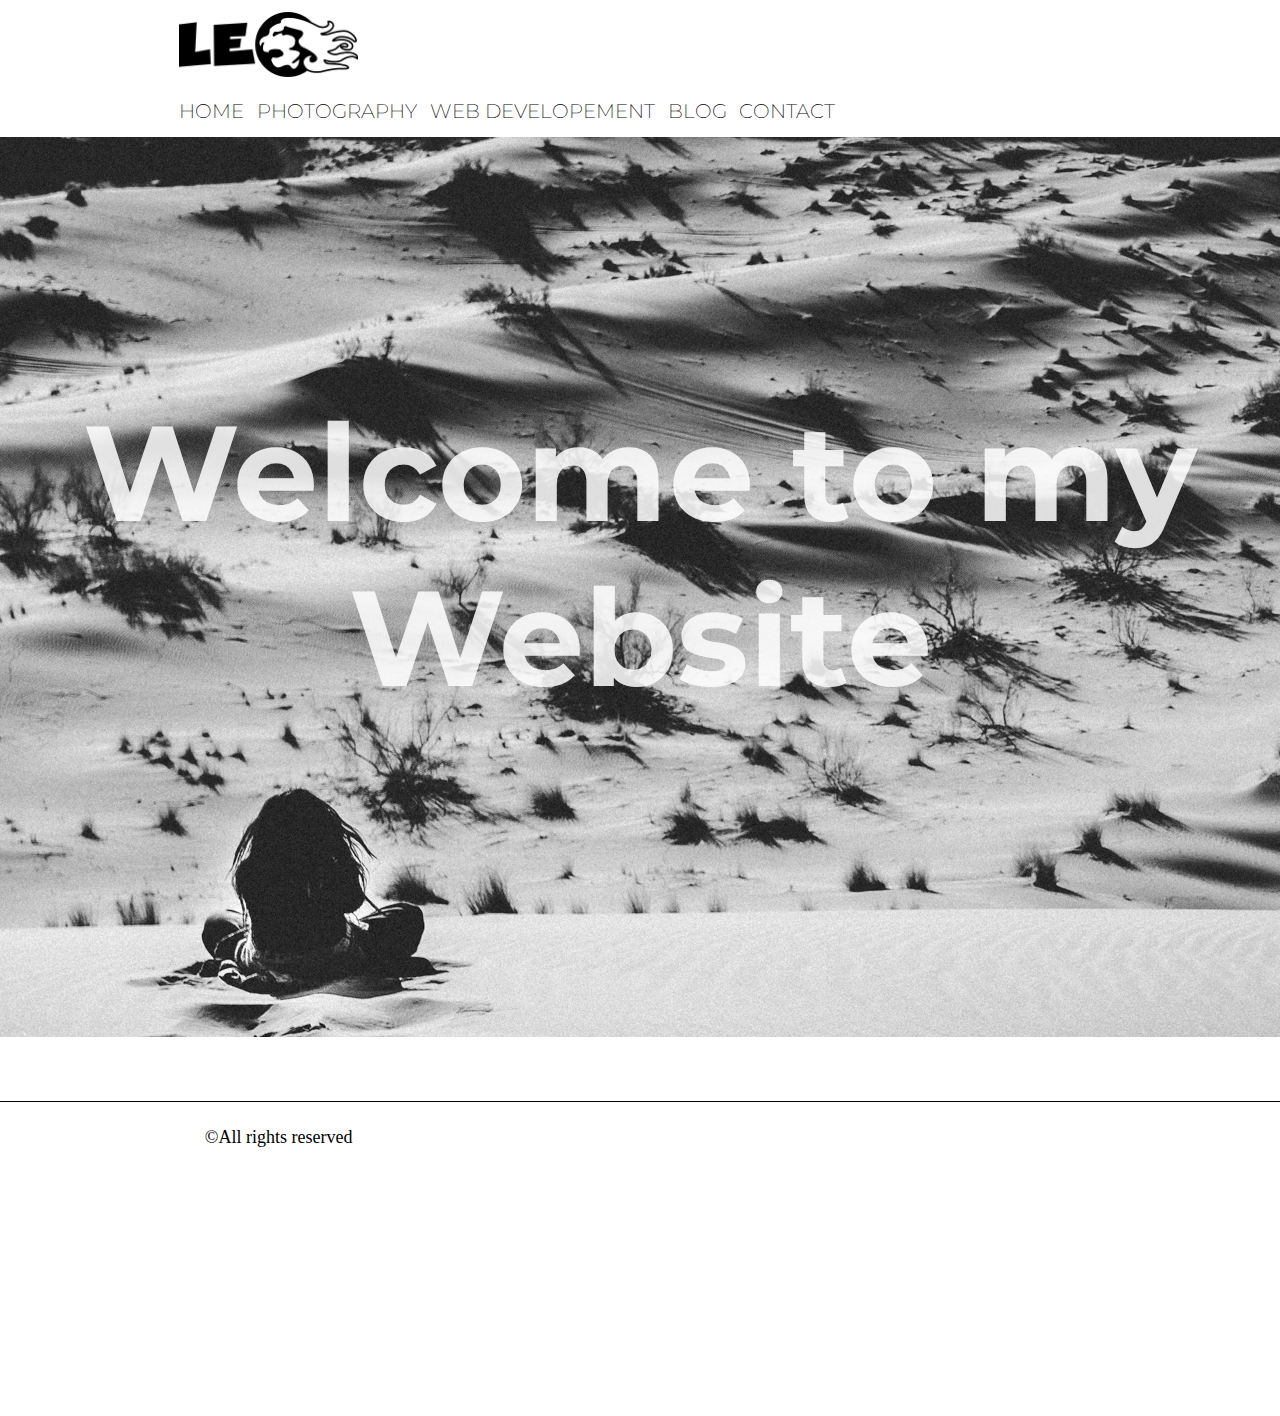
<file: index.html>
<!DOCTYPE html>
<html lang="en">

<head>
    <meta charset="UTF-8">
    <meta http-equiv="X-UA-Compatible" content="IE=edge">
    <meta name="viewport" content="width=device-width, initial-scale=1.0">
    <link rel="stylesheet" href="./css/styles.css">
    <title>Home</title>
</head>

<body>
    <header class="header">
        <section class="logo">
            <!-- Logo -->
            <a href="./index.html"><img src="./assets/img/elements/Logo_Leo.webp" alt="Logo"></a>
        </section>
        <section class="navTop">
            <!-- Top Nav Bar -->
            <nav class="fontMontserratEL navTopBox">
                <a class="navTopItem" href="./index.html">HOME</a>
                <a class="navTopItem" href="./html/galleries.html">PHOTOGRAPHY</a>
                <a class="navTopItem" href="./html/webdevelopment.html">WEB DEVELOPEMENT</a>
                <a class="navTopItem" href="./html/Blog.html">BLOG</a>
                <a class="navTopItem" href="./html/contact.html">CONTACT</a>
            </nav>
        </section>
    </header>

    <main>
        <div class="homeBackground">
            <div>
                <h1 class="bodyHeadline">Welcome to my Website</h1>
            </div>
        </div>
    </main>

    <footer class="footer">
        <p>©All rights reserved</p>
    </footer>

</body>

</html>
</file>
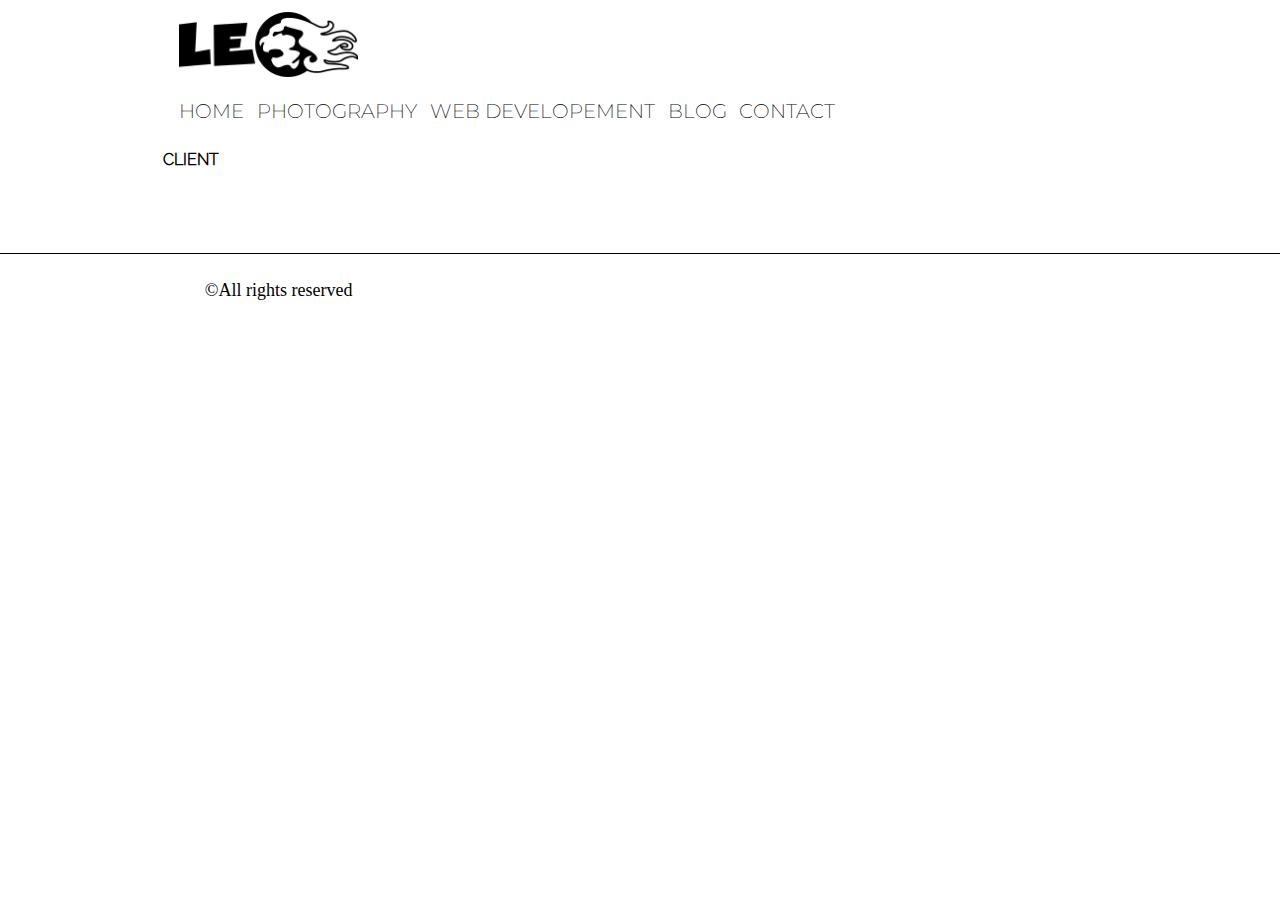
<file: html/Client.html>
<!DOCTYPE html>
<html lang="en">

<head>
    <meta charset="UTF-8">
    <meta http-equiv="X-UA-Compatible" content="IE=edge">
    <meta name="viewport" content="width=device-width, initial-scale=1.0">
    <link rel="stylesheet" href="../css/styles.css">
    <title>Galleries</title>
</head>

<body>
    <header class="header">
        <section class="logo">
            <!-- Logo -->
            <a href="../index.html"><img src="../assets/img/elements/Logo_Leo.webp" alt="Logo"></a>
        </section>
        <section class="navTop">
            <!-- Top Nav Bar -->
            <nav class="fontMontserratEL navTopBox">
                <a class="navTopItem" href="../index.html">HOME</a>
                <a class="navTopItem" href="../html/galleries.html">PHOTOGRAPHY</a>
                <a class="navTopItem" href="../html/webdevelopment.html">WEB DEVELOPEMENT</a>
                <a class="navTopItem" href="../html/Blog.html">BLOG</a>
                <a class="navTopItem" href="../html/contact.html">CONTACT</a>
            </nav>
        </section>
    </header>

    <main class="main">
        <!-- Image Section -->
        <h2 class="galleryTitle">CLIENT</h2>
        <section class="imageSection">


        </section>
    </main>

    <!-- footer -->
    <footer class="footer">
        <p>©All rights reserved</p>
    </footer>

</body>

</html>
</file>
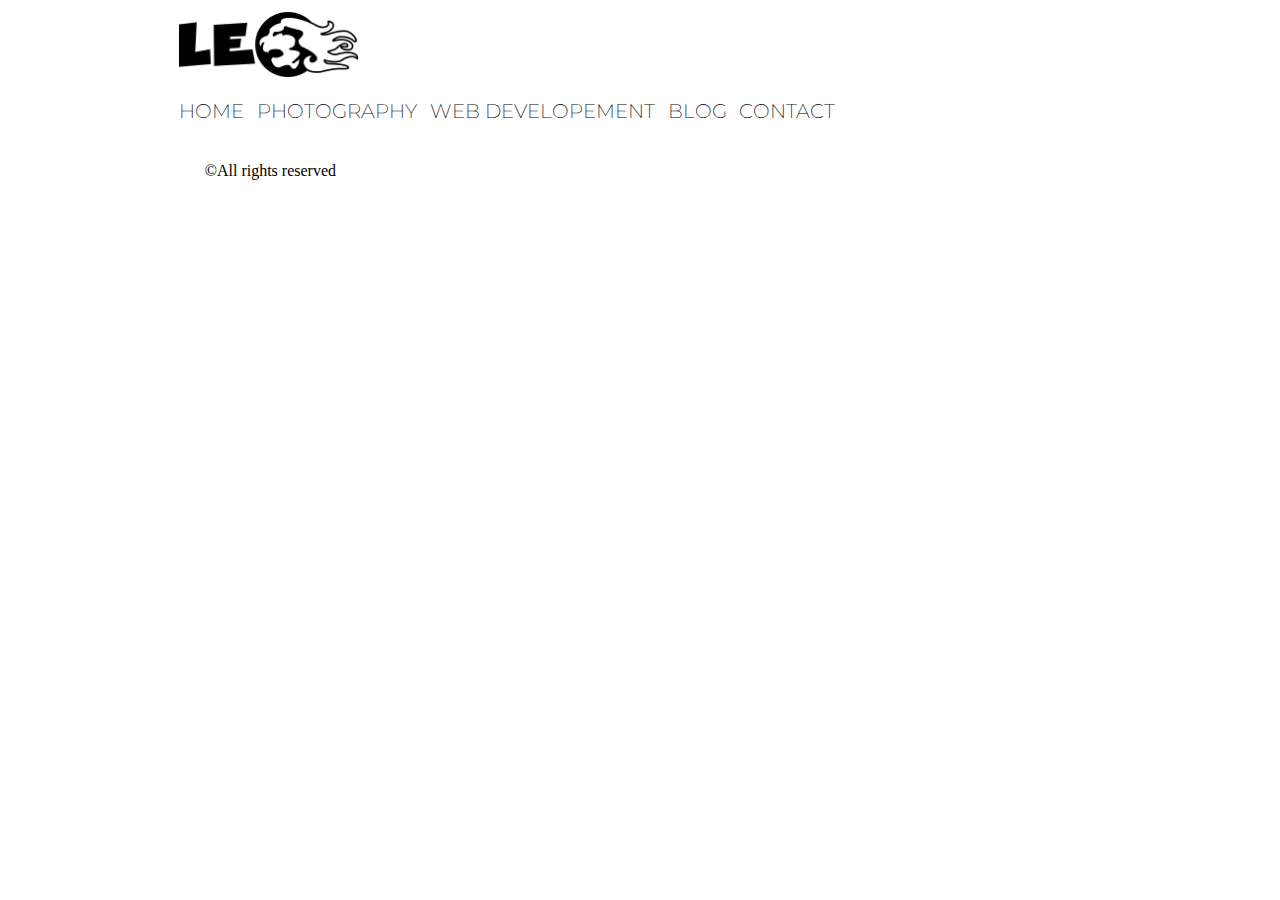
<file: html/contact.html>
<!DOCTYPE html>
<html lang="en">

<head>
    <meta charset="UTF-8">
    <meta http-equiv="X-UA-Compatible" content="IE=edge">
    <meta name="viewport" content="width=device-width, initial-scale=1.0">
    <link rel="stylesheet" href="../css/styles.css">
    <title>Contact</title>
</head>

<body>
    <header class="header">
        <section class="logo">
            <!-- Logo -->
            <a href="../index.html"><img src="../assets/img/elements/Logo_Leo.webp" alt="Logo"></a>
        </section>
        <section class="navTop">
            <!-- Top Nav Bar -->
            <nav class="fontMontserratEL navTopBox">
                <a class="navTopItem" href="../index.html">HOME</a>
                <a class="navTopItem" href="../html/galleries.html">PHOTOGRAPHY</a>
                <a class="navTopItem" href="../html/webdevelopment.html">WEB DEVELOPEMENT</a>
                <a class="navTopItem" href="../html/Blog.html">BLOG</a>
                <a class="navTopItem" href="../html/contact.html">CONTACT</a>
            </nav>
        </section>
    </header>

    <footer>
        <p>©All rights reserved</p>
    </footer>

</body>

</html>
</file>
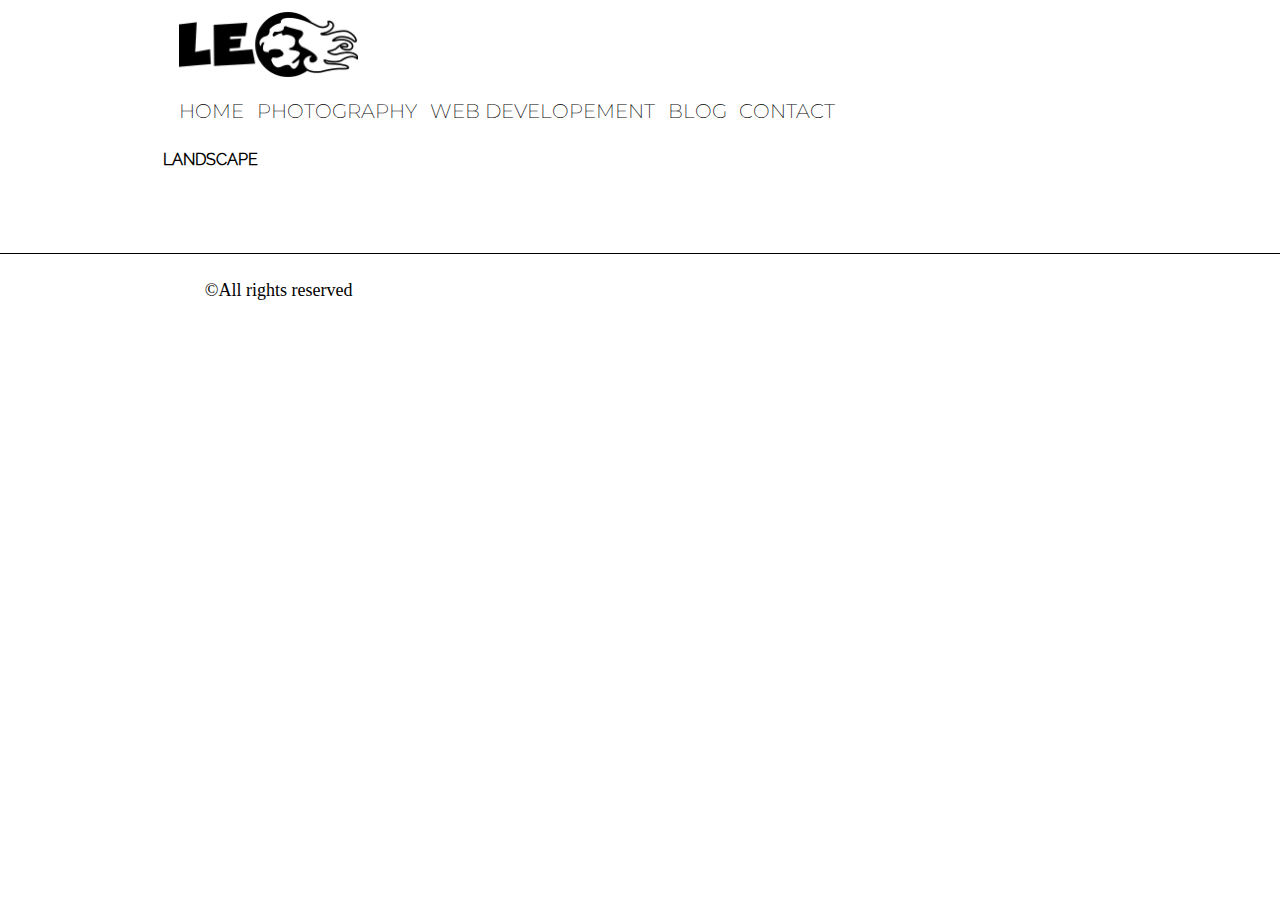
<file: html/Landscape.html>
<!DOCTYPE html>
<html lang="en">

<head>
    <meta charset="UTF-8">
    <meta http-equiv="X-UA-Compatible" content="IE=edge">
    <meta name="viewport" content="width=device-width, initial-scale=1.0">
    <link rel="stylesheet" href="../css/styles.css">
    <title>Galleries</title>
</head>

<body>
    <header class="header">
        <section class="logo">
            <!-- Logo -->
            <a href="../index.html"><img src="../assets/img/elements/Logo_Leo.webp" alt="Logo"></a>
        </section>
        <section class="navTop">
            <!-- Top Nav Bar -->
            <nav class="fontMontserratEL navTopBox">
                <a class="navTopItem" href="../index.html">HOME</a>
                <a class="navTopItem" href="../html/galleries.html">PHOTOGRAPHY</a>
                <a class="navTopItem" href="../html/webdevelopment.html">WEB DEVELOPEMENT</a>
                <a class="navTopItem" href="../html/Blog.html">BLOG</a>
                <a class="navTopItem" href="../html/contact.html">CONTACT</a>
            </nav>
        </section>
    </header>

    <main class="main">
        <!-- Image Section -->
        <h2 class="galleryTitle">LANDSCAPE</h2>
        <section class="imageSection">


        </section>
    </main>

    <!-- footer -->
    <footer class="footer">
        <p>©All rights reserved</p>
    </footer>

</body>

</html>
</file>
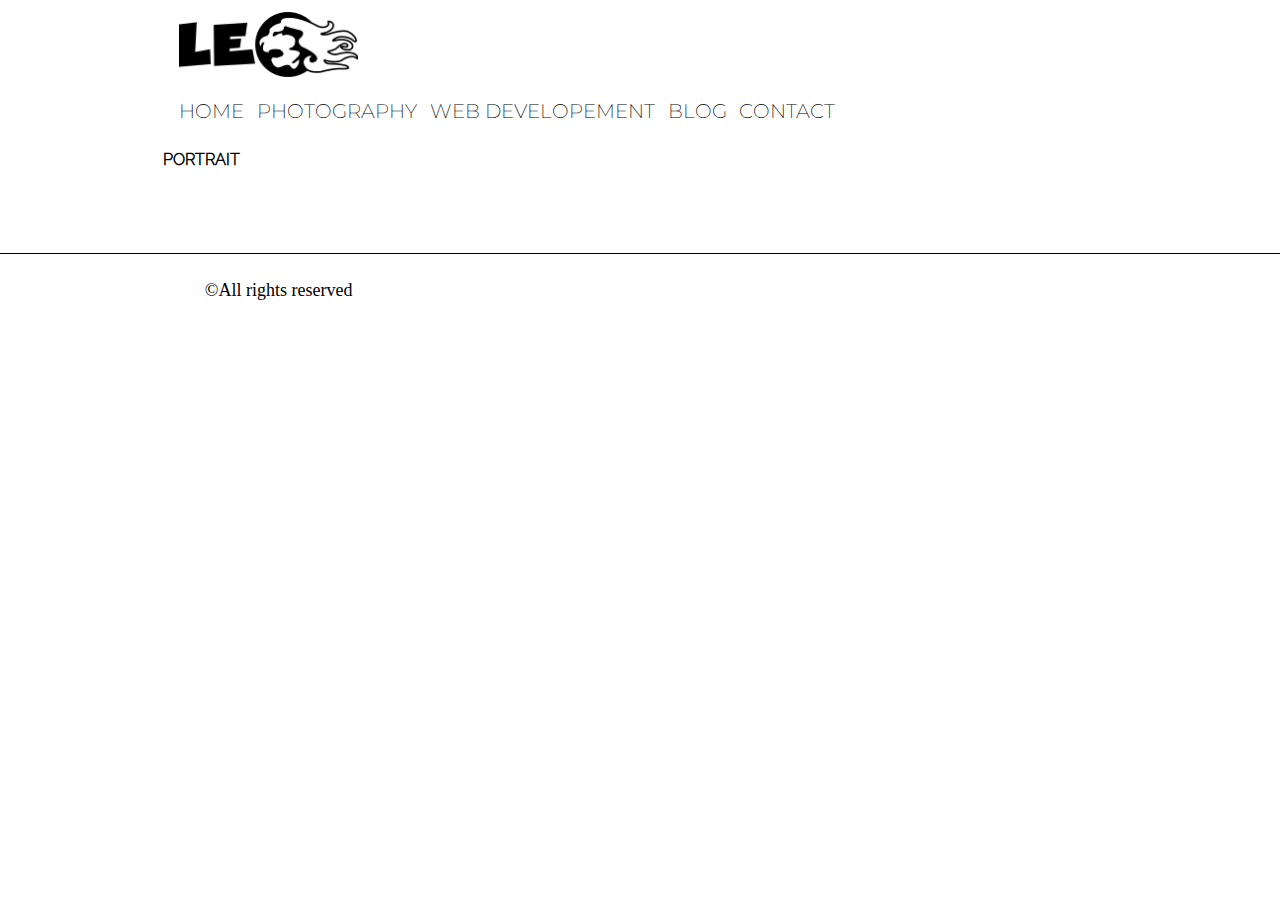
<file: html/Portrait.html>
<!DOCTYPE html>
<html lang="en">

<head>
    <meta charset="UTF-8">
    <meta http-equiv="X-UA-Compatible" content="IE=edge">
    <meta name="viewport" content="width=device-width, initial-scale=1.0">
    <link rel="stylesheet" href="../css/styles.css">
    <title>Galleries</title>
</head>

<body>
    <header class="header">
        <section class="logo">
            <!-- Logo -->
            <a href="../index.html"><img src="../assets/img/elements/Logo_Leo.webp" alt="Logo"></a>
        </section>
        <section class="navTop">
            <!-- Top Nav Bar -->
            <nav class="fontMontserratEL navTopBox">
                <a class="navTopItem" href="../index.html">HOME</a>
                <a class="navTopItem" href="../html/galleries.html">PHOTOGRAPHY</a>
                <a class="navTopItem" href="../html/webdevelopment.html">WEB DEVELOPEMENT</a>
                <a class="navTopItem" href="../html/Blog.html">BLOG</a>
                <a class="navTopItem" href="../html/contact.html">CONTACT</a>
            </nav>
        </section>
    </header>
    <main class="main">
        <!-- Image Section -->
        <h2 class="galleryTitle">PORTRAIT</h2>
        <section class="imageSection">


        </section>
    </main>

    <!-- footer -->
    <footer class="footer">
        <p>©All rights reserved</p>
    </footer>

</body>

</html>
</file>
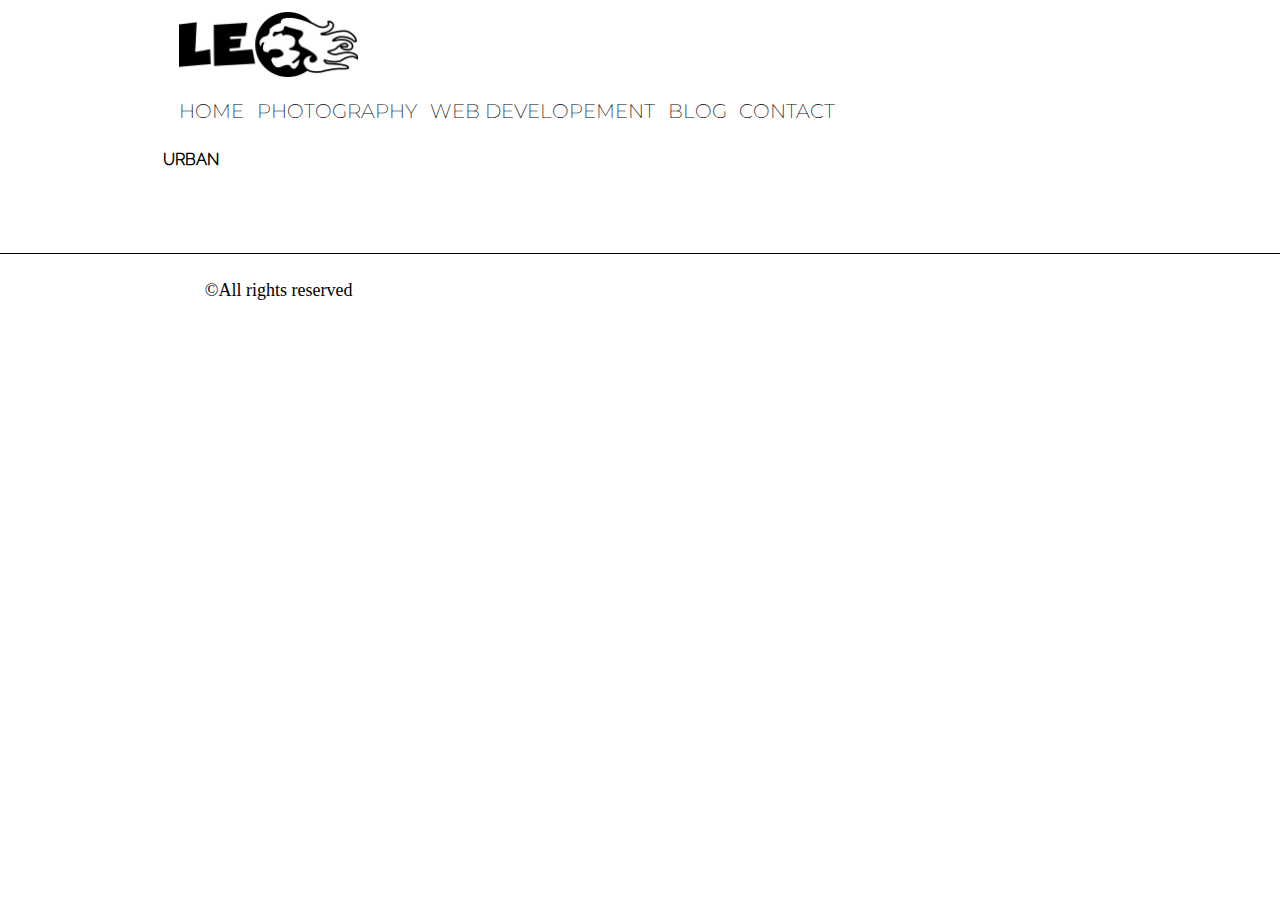
<file: html/Urban.html>
<!DOCTYPE html>
<html lang="en">

<head>
    <meta charset="UTF-8">
    <meta http-equiv="X-UA-Compatible" content="IE=edge">
    <meta name="viewport" content="width=device-width, initial-scale=1.0">
    <link rel="stylesheet" href="../css/styles.css">
    <title>Galleries</title>
</head>

<body>
    <header class="header">
        <section class="logo">
            <!-- Logo -->
            <a href="../index.html"><img src="../assets/img/elements/Logo_Leo.webp" alt="Logo"></a>
        </section>
        <section class="navTop">
            <!-- Top Nav Bar -->
            <nav class="fontMontserratEL navTopBox">
                <a class="navTopItem" href="../index.html">HOME</a>
                <a class="navTopItem" href="../html/galleries.html">PHOTOGRAPHY</a>
                <a class="navTopItem" href="../html/webdevelopment.html">WEB DEVELOPEMENT</a>
                <a class="navTopItem" href="../html/Blog.html">BLOG</a>
                <a class="navTopItem" href="../html/contact.html">CONTACT</a>
            </nav>
        </section>
    </header>

    <main class="main">
        <!-- Image Section -->
        <h2 class="galleryTitle">URBAN</h2>
        <section class="imageSection">


        </section>
    </main>

    <!-- footer -->
    <footer class="footer">
        <p>©All rights reserved</p>
    </footer>

</body>

</html>
</file>
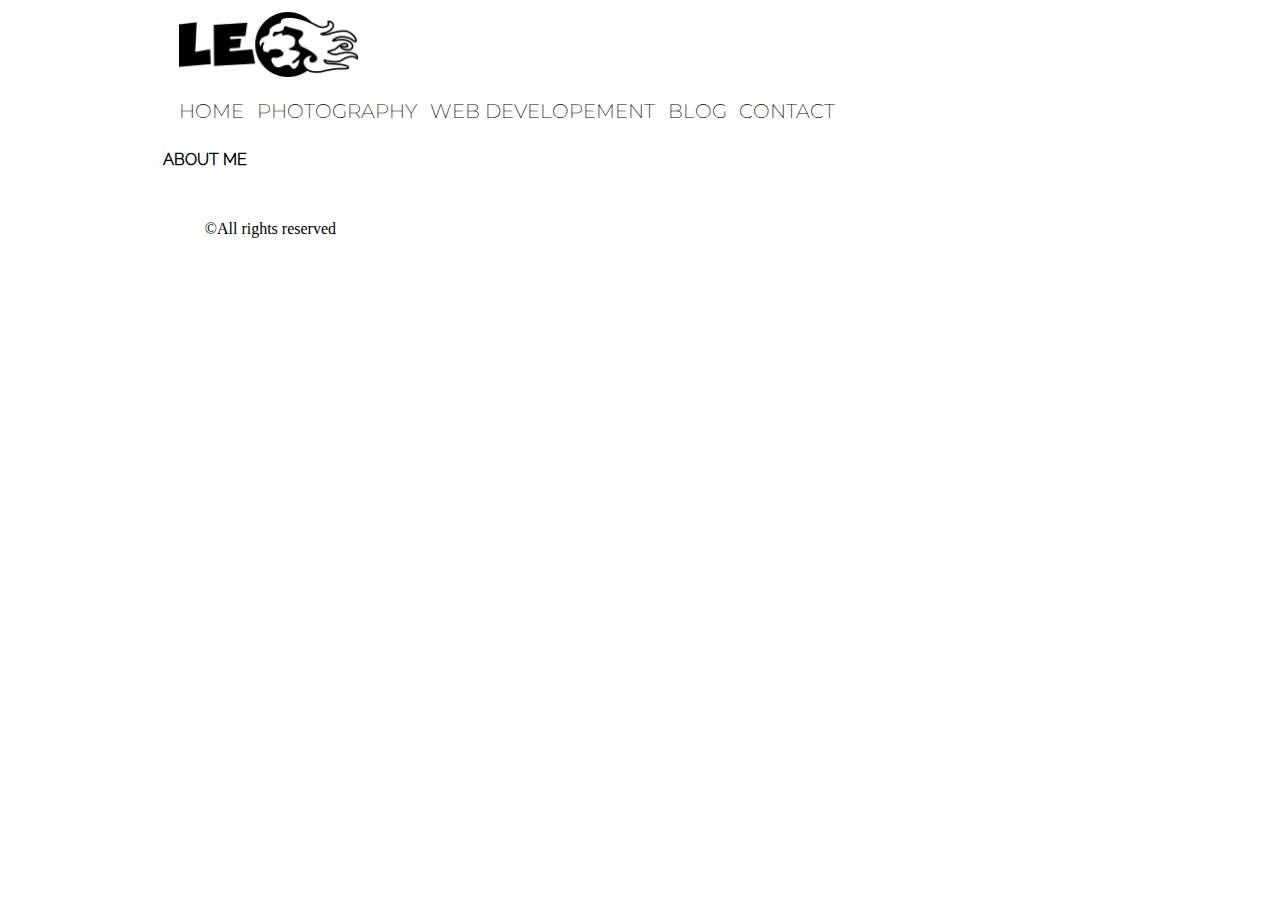
<file: html/webdevelopment.html>
<!DOCTYPE html>
<html lang="en">

<head>
    <meta charset="UTF-8">
    <meta http-equiv="X-UA-Compatible" content="IE=edge">
    <meta name="viewport" content="width=device-width, initial-scale=1.0">
    <link rel="stylesheet" href="../css/styles.css">
    <title>webdevelopment</title>
</head>

<body>
    <header class="header">
        <section class="logo">
            <!-- Logo -->
            <a href="../index.html"><img src="../assets/img/elements/Logo_Leo.webp" alt="Logo"></a>
        </section>
        <section class="navTop">
            <!-- Top Nav Bar -->
            <nav class="fontMontserratEL navTopBox">
                <a class="navTopItem" href="../index.html">HOME</a>
                <a class="navTopItem" href="../html/galleries.html">PHOTOGRAPHY</a>
                <a class="navTopItem" href="../html/webdevelopment.html">WEB DEVELOPEMENT</a>
                <a class="navTopItem" href="../html/Blog.html">BLOG</a>
                <a class="navTopItem" href="../html/contact.html">CONTACT</a>
            </nav>
        </section>
    </header>

    <main class="main">
        <!-- Image Section -->
        <h2 class="galleryTitle">ABOUT ME</h2>
    </main>

    <footer>
        <p>©All rights reserved</p>
    </footer>


</body>

</html>
</file>
<file: css/styles.css>
* {
    margin: 0;
    padding: 0;
    box-sizing: border-box;
}

/* === Fonts === */
@font-face {
    font-family: ralewayLight;
    src: url(../assets/fonts/Raleway/static/Raleway-Light.ttf);
}

@font-face {
    font-family: MontserratEL;
    src: url(../assets/fonts/Montserrat/static/Montserrat-ExtraLight.ttf);
}

@font-face {
    font-family: MontserratBold;
    src: url(../assets/fonts/Montserrat/static/Montserrat-Bold.ttf);
}

@font-face {
    font-family: MontserratBlack;
    src: url(../assets/fonts/Montserrat/static/Montserrat-Black.ttf);
}

@font-face {
    font-family: MontserratMedium;
    src: url(../assets/fonts/Montserrat/static/Montserrat-Medium.ttf);
}

.fontRalewayLight {
    font-family: ralewayLight;
}

.fontMontserratEL {
    font-family: MontserratEL;
    font-stretch: condensed;
}

body {
    max-width: 1440px;
}


/* === Header === */
.header {
    background-color: white;
}

.navTop {
    margin-left: 14%;
    margin-top: 0.4%;
    margin-bottom: 1%;
}

.logo {
    display: flex;
    justify-content: flex-start;
    margin-top: 1.3vh;
    margin-left: 14%;
    margin-bottom: 2vh;
}

.logo img {
    width: 14vw;
}

.navTopItem {
    display: inline-flex;
    text-align: left;
    font-size: 2.2vh;
    line-height: 25px;
    color: rgb(0, 0, 0);
    text-decoration: none;
    margin-right: 0.8%;
}

.navTopItem:hover {
    color: rgb(178, 174, 174);
}

/* === Main === */

.main {
    margin-top: 2%;
    margin-left: 10%;
    margin-right: 10%;
    margin-bottom: 2%;
}

.homeBackground {
    background-image: url(../assets/img/Landscape/IMG_2289-2.jpg);
    display: flex;
    flex-wrap: wrap;
    align-items: center;
    justify-content: center;
    width: 100%;
    height: 100vh;
    color: rgb(255, 255, 255);
}

.homeBackground div h1 {
    padding-bottom: 5%;
    opacity: 85%;
    font-size: 15vmin
}

/* === Image Section === */
.imageSection {
    display: flex;
    flex-wrap: wrap;
    justify-content: center;
    gap: 20px;
    margin-top: 2%;
    margin: 2%;
}

/* == 4 Slot Gallery:hover == */

/* Slot 1 */
.gallerySlot1Box {
    width: 32vw;
    height: 18vw;
    background-image: url(../assets/img/188A0866.jpg);
    background-size: cover;
    padding: 10%;
}

.gallerySlot1Box a {
    display: block;
    font-family: MontserratBold;
    color: white;
    font-size: 2em;
    text-decoration: none;
    text-align: center;
}

.gallerySlot1Box:hover {
    padding: 10%;
    opacity: 80%;
}


/* == Slot 2 */
.gallerySlot2Box {
    width: 32vw;
    height: 18vw;
    background-image: url(../assets/img/Urban/IMG_4323.jpg);
    background-size: cover;
    padding: 10%;
}

.gallerySlot2Box a {
    display: block;
    font-family: MontserratBold;
    color: white;
    font-size: 2em;
    text-decoration: none;
    text-align: center;
}

.gallerySlot2Box:hover {
    padding: 10%;
    opacity: 80%;
}

/* Slot 3 */
.gallerySlot3Box {
    width: 32vw;
    height: 18vw;
    background-image: url(../assets/img/Portrait/IMG_7846.jpg);
    background-size: cover;
    padding: 10%;
}

.gallerySlot3Box a {
    display: block;
    font-family: MontserratBold;
    color: white;
    font-size: 2em;
    text-decoration: none;
    text-align: center;
}

.gallerySlot3Box:hover {
    padding: 10%;
    opacity: 80%;
}

/* Slot 4 */
.gallerySlot4Box {
    width: 32vw;
    height: 18vw;
    background-image: url(../assets/img/Fashion/IMG_2107.jpg);
    background-size: cover;
    padding: 10%;
}

.gallerySlot4Box a {
    display: block;
    font-family: MontserratBold;
    color: white;
    font-size: 2em;
    text-decoration: none;
    text-align: center;
}

.gallerySlot4Box:hover {
    padding: 10%;
    opacity: 80%;
}

/* === 4 Slot Gallery end === */


.galleryTitle {
    margin-top: 2%;
    margin-left: 3.4%;
    font-size: 1em;
    font-family: ralewayLight;
    width: 72vw;
    display: flex;
}

.aboutMeBox1 {
    display: flex;
    align-items: center;
    justify-content: center;
    margin-top: 4%;
    margin-left: auto;
    margin-right: auto;

    height: 90vh;
    width: 60vw;
    background-image: url(../assets/img/IMG_9808.jpg);
    background-size: cover;
    border-radius: 10vh;
}

.aboutMeBox2 {
    display: flex;
    align-items: center;
    justify-content: center;
    margin-top: 4%;
    margin-left: auto;
    margin-right: auto;
    height: 90vh;
    width: 60vw;
    background-image: url(../assets/img/IMG_9808.jpg);
    background-size: cover;
    border-radius: 10vh;
}

.aboutMeBoxLayer2 {
    display: flex;
    align-items: center;
    justify-content: center;
    flex-wrap: wrap;
    border-radius: 10vh;
    background-color: rgb(255, 255, 255);
    width: 40vw;
    height: 70vh;
    opacity: 80%;
    margin: 2%;
    padding: 3%;
    overflow: hidden;
}

.aboutMeBox1 article p {
    text-align: center;
    padding: 4%;
    height: 70%;
    overflow: hidden;
}

.aboutMeBox1 article h3 {
    text-align: center;
    padding: 4%;
    height: auto;
    overflow: hidden;
}

.aboutMeBox2 article p {
    text-align: center;
    padding: 4%;
    height: 70%;
    overflow: scroll;
}

.aboutMeBox2 article h3 {
    text-align: center;
    padding: 4%;
    height: auto;
    overflow: hidden;
}

.blogPostImage {
    height: 30vh;
    width: 100%;
    height: 100%;
}

.footer {
    margin-top: 5%;
    display: flex;
    height: 35vh;
    font-size: 2vh;
    border-top: 1px solid black;
}

.bodyHeadline {
    font-family: MontserratBold;
    font-size: 4.6vmin;
    text-align: center;

}

.bodyDescription {
    text-align: center;
    font-family: ralewayLight;
    font-size: 3.3vmin;
}

.bodyText {
    text-align: center;
    font-family: MontserratMedium;
    font-size: 2.2vmin;
    color: rgb(61, 58, 58);
    opacity: 100%;
    overflow: auto;
}

footer p {
    padding: 2%;
    margin-left: 14%;
}


/* Media Queries */


@media only screen and (max-width: 576px) {
    .navTopItem {
        font-size: 1.2vh;
    }
    
}

@media only screen and (min-width: 576px) {
    .navTopItem {
        font-size: 1.6vh;
    }
    
}


@media only screen and (max-width: 768px) {
    .navTopItem {
        font-size: 2vh;
    }
    
}
@media only screen and (min-width: 768px) {
    .navTopItem {
        font-size: 2vh;
    }
    
}
@media only screen and (max-width: 1200px) {
    .navTopItem {
        font-size: 2vh;
    }
    
}
@media only screen and (min-width: 1200px) {
    .navTopItem {
        font-size: 2.2vh;
    }
    
}
</file>
